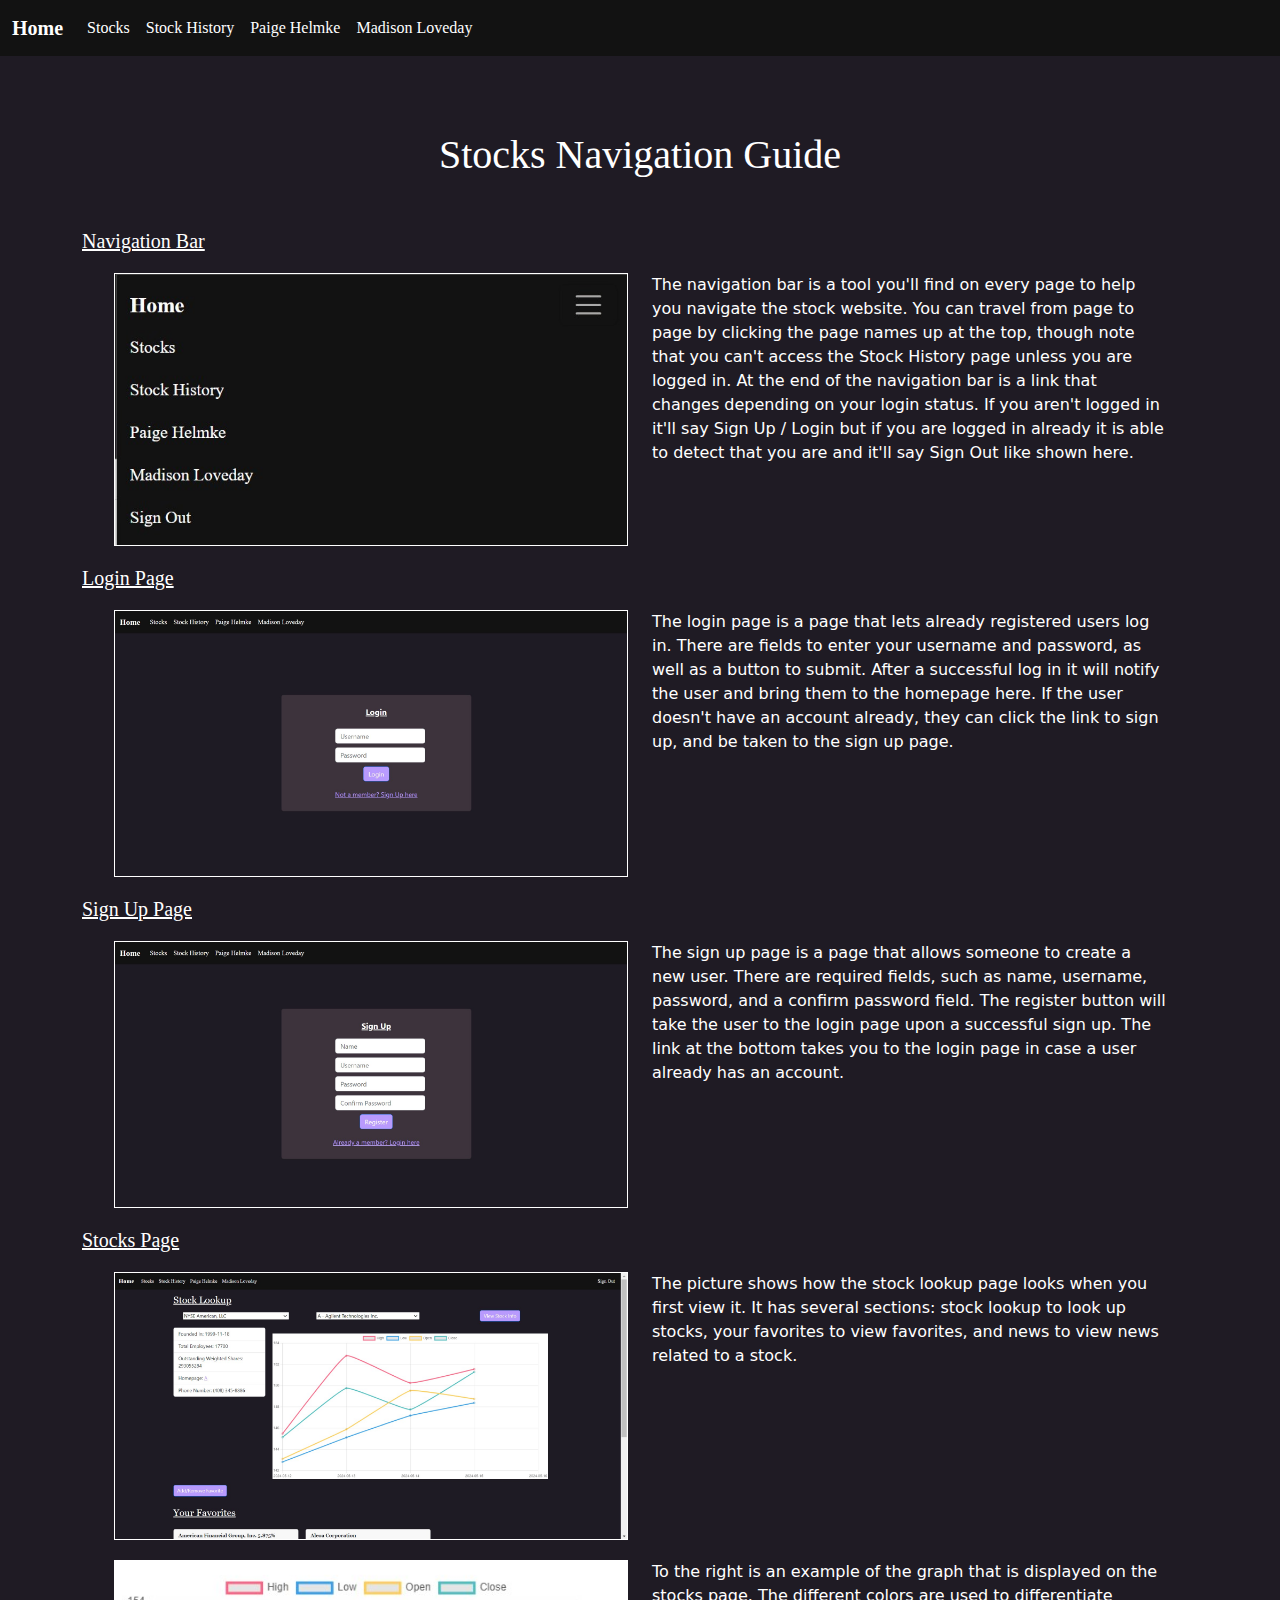
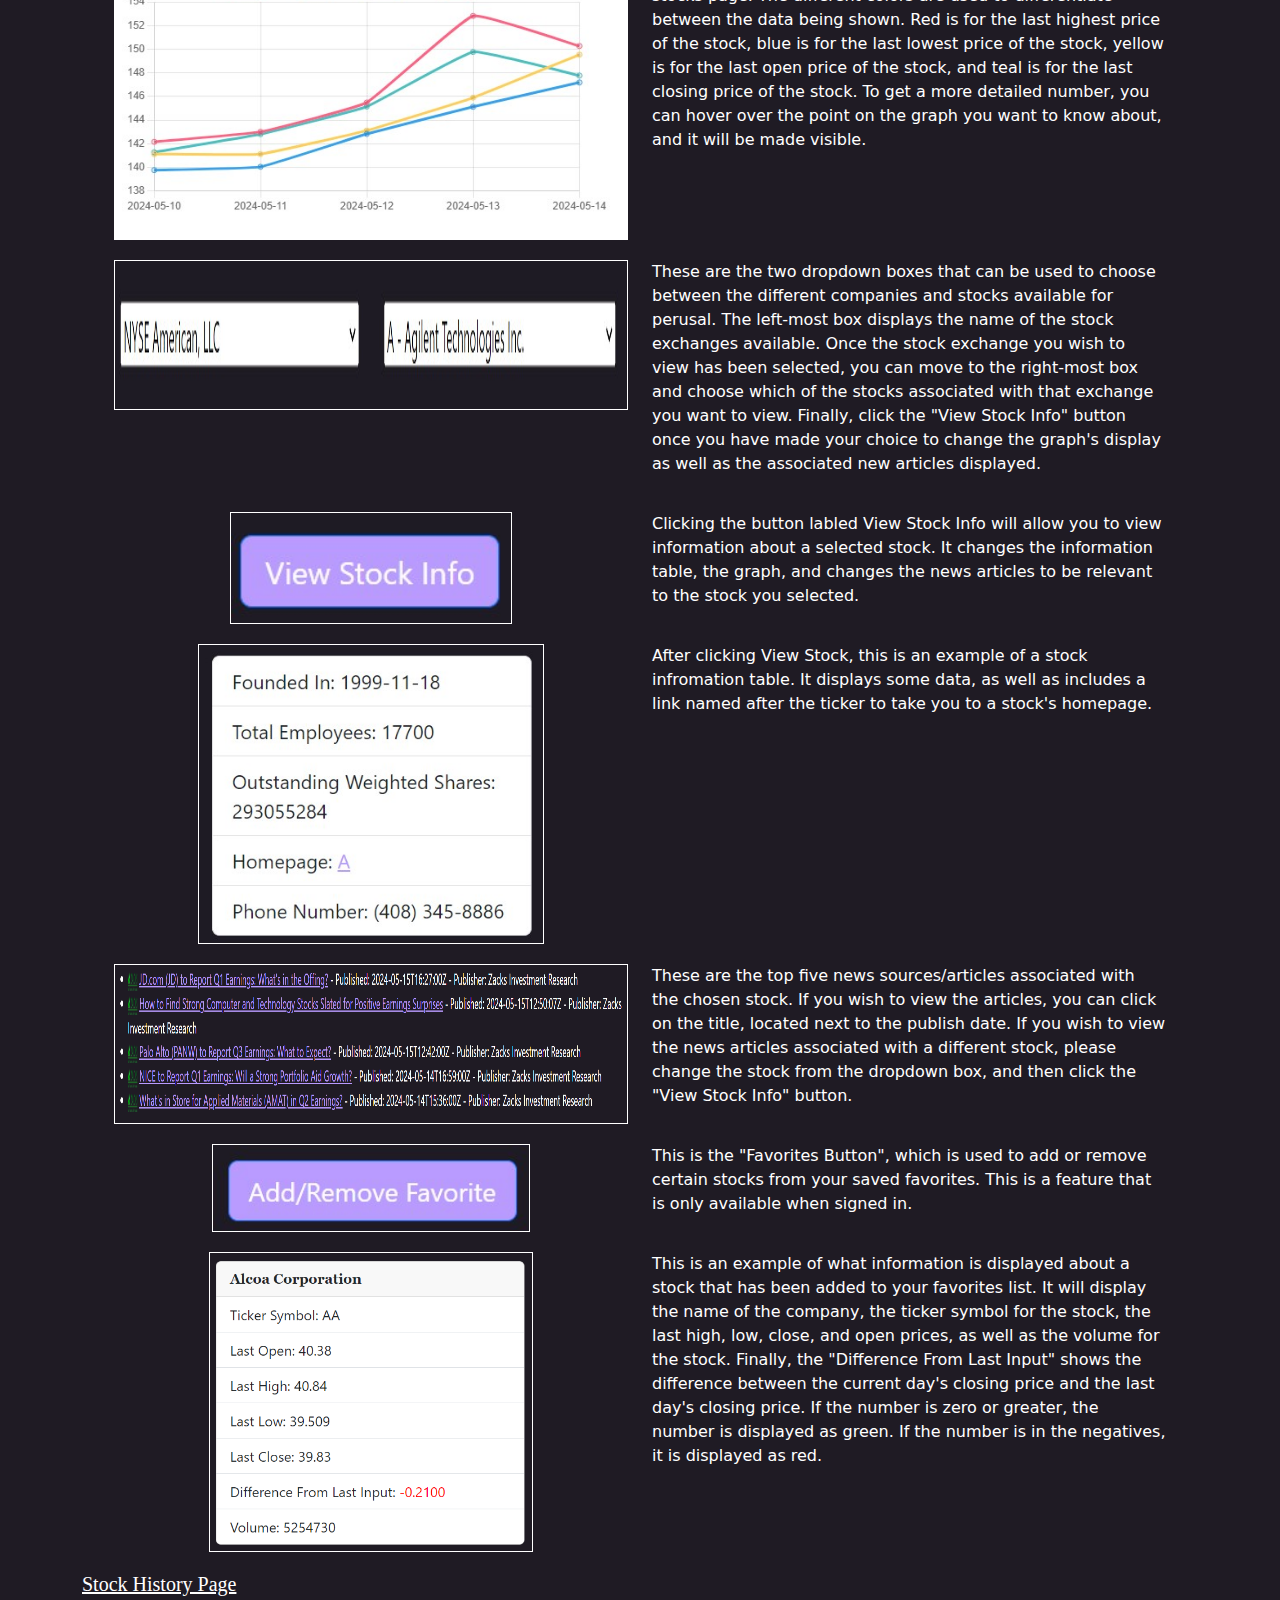
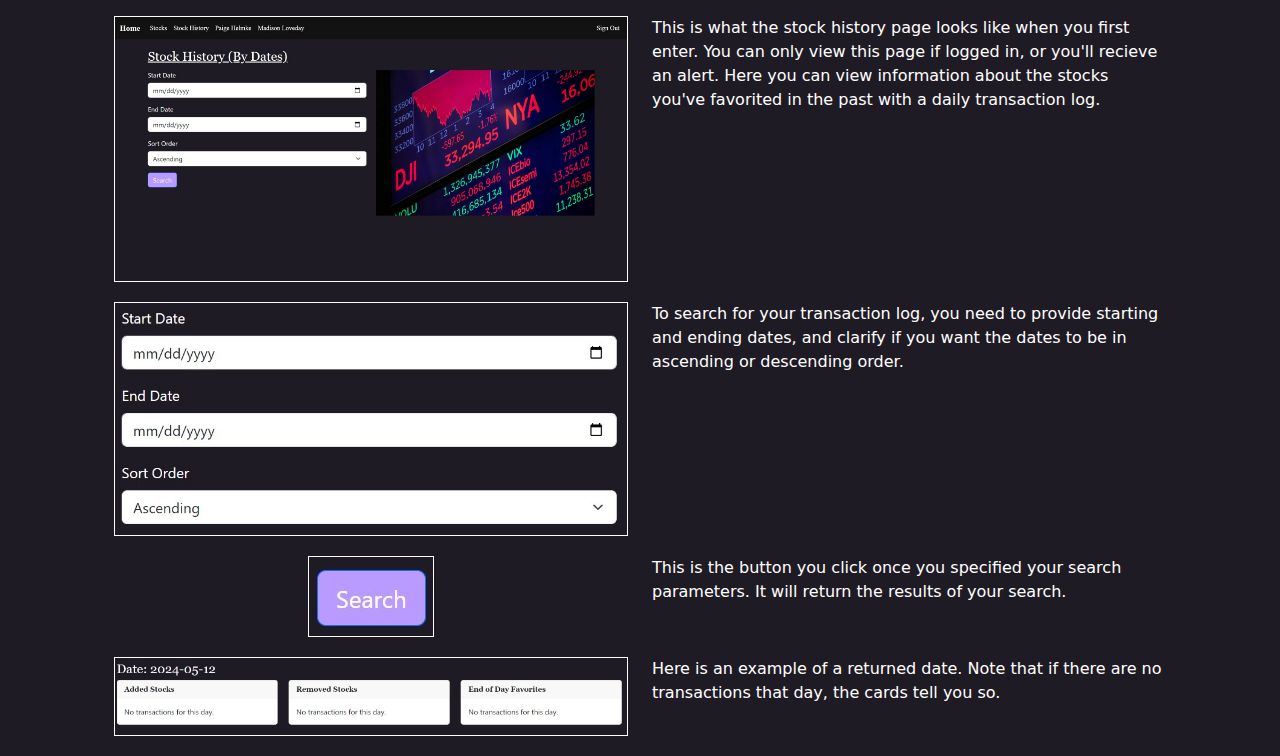
<file: homepage.html>
<!DOCTYPE html>
<html lang="en">

<head>
  <title>Homepage For Final</title>
  <meta charset="UTF-8">

  <link href="https://cdn.jsdelivr.net/npm/bootstrap@5.3.3/dist/css/bootstrap.min.css" rel="stylesheet"
    integrity="sha384-QWTKZyjpPEjISv5WaRU9OFeRpok6YctnYmDr5pNlyT2bRjXh0JMhjY6hW+ALEwIH" crossorigin="anonymous">
  <script src="https://code.jquery.com/jquery-3.6.3.min.js"
    integrity="sha256-pvPw+upLPUjgMXY0G+8O0xUf+/Im1MZjXxxgOcBQBXU=" crossorigin="anonymous"></script>

  <!--- CSS Stylesheet -->
  <link rel="stylesheet" href="homepage.css">
  <!--Javascript for checking login-->
  <script src="status.js"></script>
</head>

<body>
  <!--This is the beginnings of a NavBar. Have included all the necessary bootstrap-->
  <!--Will create the base of the html pages for further editing-->
  <!--Do not yet have a CSS page, will need to collaborate on what we want it to look like-->
  <nav class="navbar navbar-expand-lg">
    <div class="container-fluid">
      <a class="navbar-brand" href="homepage.html" id="homeLink">Home</a>
      <button class="navbar-toggler" type="button" data-bs-toggle="collapse" data-bs-target="#navbarNav"
        aria-controls="navbarNav" aria-expanded="false" aria-label="Toggle navigation">
        <span class="navbar-toggler-icon"></span>
      </button>
      <div class="collapse navbar-collapse" id="navbarNav">
        <ul class="navbar-nav">
          <li class="nav-item">
            <a class="nav-link" href="stocks.html" id="stocksLink">Stocks</a>
          </li>
          <li class="nav-item">
            <a class="nav-link" href="stockHistory.html" id="stockHistoryLink">Stock History</a>
          </li>
          <li class="nav-item">
            <a class="nav-link" href="aboutPaige.html" id="aboutPaigeLink">Paige Helmke</a>
          </li>
          <li class="nav-item">
            <a class="nav-link" href="aboutMadi.html" id="aboutMadiLink">Madison Loveday</a>
          </li>
        </ul>
        <ul class="navbar-nav ms-auto" id="signUpLoginLink"></ul>
      </div>
    </div>
  </nav>

  <h1>Stocks Navigation Guide</h1>

  <div class="container">

    <h5>Navigation Bar</h5>
    <div class="row">
      <div class="col-sm-6">
        <img class="img-fluid" src="pictures/nav.jpg">
      </div>
      <div class="col-sm-6">
        <p>
          The navigation bar is a tool you'll find on every page to help you navigate the stock website. 
          You can travel from page to page by clicking the page names up at the top, though note that you 
          can't access the Stock History page unless you are logged in. At the end of the navigation bar 
          is a link that changes depending on your login status. If you aren't logged in it'll say Sign Up / Login 
          but if you are logged in already it is able to detect that you are and it'll say Sign Out like shown 
          here.
        </p>
      </div>
    </div>

    <h5>Login Page</h5>
    <div class="row">
      <div class="col-sm-6">
        <img class="img-fluid" src="pictures/login.jpg">
      </div>
      <div class="col-sm-6">
        <p>
          The login page is a page that lets already registered users log in. There are fields to enter your 
          username and password, as well as a button to submit. After a successful log in it will notify the user 
          and bring them to the homepage here. If the user doesn't have an account already, they can click 
          the link to sign up, and be taken to the sign up page. 
        </p>
      </div>
    </div>

    <h5>Sign Up Page</h5>
    <div class="row">
      <div class="col-sm-6">
        <img class="img-fluid" src="pictures/signup.jpg">
      </div>
      <div class="col-sm-6">
        <p>
          The sign up page is a page that allows someone to create a new user. 
          There are required fields, such as name, username, password, and a confirm 
          password field. The register button will take the user to the login page upon 
          a successful sign up. The link at the bottom takes you to the login page in 
          case a user already has an account.
        </p>
      </div>
    </div>

    <h5>Stocks Page</h5>
    <div class="row">
      <div class="col-sm-6">
        <img class="img-fluid" src="pictures/stock.jpg">
      </div>
      <div class="col-sm-6">
        <p>
          The picture shows how the stock lookup page looks when you first view it. It has several 
          sections: stock lookup to look up stocks, your favorites to view favorites, and news to view 
          news related to a stock.
        </p>
      </div>
    </div>

    <div class="row">
      <div class="col-sm-6">
        <img class="img-fluid" src="pictures/graphExample.jpg">
      </div>
      <div class="col-sm-6">
        <p>
          To the right is an example of the graph that is displayed on the stocks page.
          The different colors are used to differentiate between the data being shown. Red is for
          the last highest price of the stock, blue is for the last lowest price of the stock,
          yellow is for the last open price of the stock, and teal is for the last closing price
          of the stock. To get a more detailed number, you can hover over the point on the graph
          you want to know about, and it will be made visible.
        </p>
      </div>
    </div>

    <div class="row">
      <div class="col-sm-6">
        <img class="img-fluid" id="stretch-img" src="pictures/dropBoxExamples.jpg">
      </div>
      <div class="col-sm-6">
        <p>
          These are the two dropdown boxes that can be used to choose between the different
          companies and stocks available for perusal. The left-most box displays the name of
          the stock exchanges available. Once the stock exchange you wish to view has been
          selected, you can move to the right-most box and choose which of the stocks associated
          with that exchange you want to view. Finally, click the "View Stock Info" button once you have
          made your choice to change the graph's display as well as the associated new articles displayed.
        </p>
      </div>
    </div>

    <div class="row">
      <div class="col-sm-6">
        <img class="img-fluid" src="pictures/viewInfo.jpg">
      </div>
      <div class="col-sm-6">
        <p>
          Clicking the button labled View Stock Info will allow you to view 
          information about a selected stock. It changes the information table, the 
          graph, and changes the news articles to be relevant to the stock you selected.
        </p>
      </div>
    </div>

    <div class="row">
      <div class="col-sm-6">
        <img class="img-fluid" src="pictures/infoEx.jpg">
      </div>
      <div class="col-sm-6">
        <p>
          After clicking View Stock, this is an example of a stock infromation table. 
          It displays some data, as well as includes a link named after the ticker to take you 
          to a stock's homepage.
        </p>
      </div>
    </div>

    <div class="row">
      <div class="col-sm-6">
        <img class="img-fluid" src="pictures/newsPulled.png">
      </div>
      <div class="col-sm-6">
        <p>
          These are the top five news sources/articles associated with the chosen stock.
          If you wish to view the articles, you can click on the title, located next to the
          publish date. If you wish to view the news articles associated with a different stock,
          please change the stock from the dropdown box, and then click the "View Stock Info" button.
        </p>
      </div>
    </div>

    <div class="row">
      <div class="col-sm-6">
        <img class="img-fluid" src="pictures/favBttn.jpg">
      </div>
      <div class="col-sm-6">
        <p>
          This is the "Favorites Button", which is used to add or remove certain
          stocks from your saved favorites. This is a feature that is only available when signed
          in.
        </p>
      </div>
    </div>

    <div class="row">
      <div class="col-sm-6">
        <img class="img-fluid" src="pictures/favEx.png">
      </div>
      <div class="col-sm-6">
        <p>
          This is an example of what information is displayed about a stock that
          has been added to your favorites list. It will display the name of the company, the
          ticker symbol for the stock, the last high, low, close, and open prices, as well
          as the volume for the stock. Finally, the "Difference From Last Input" shows the difference
          between the current day's closing price and the last day's closing price. If the number is zero
          or greater, the number is displayed as green. If the number is in the negatives, it is displayed
          as red.
        </p>
      </div>
    </div>

    <h5>Stock History Page</h5>
    <div class="row">
      <div class="col-sm-6">
        <img class="img-fluid" src="pictures/stockhistory.jpg">
      </div>
      <div class="col-sm-6">
        <p>
          This is what the stock history page looks like when you first enter. You can only 
          view this page if logged in, or you'll recieve an alert. Here you can view information 
          about the stocks you've favorited in the past with a daily transaction log.
        </p>
      </div>
    </div>


    <div class="row">
      <div class="col-sm-6">
        <img class="img-fluid" src="pictures/historySearch.jpg">
      </div>
      <div class="col-sm-6">
        <p>
          To search for your transaction log, you need to provide starting and ending 
          dates, and clarify if you want the dates to be in ascending or descending order.
        </p>
      </div>
    </div>

    <div class="row">
      <div class="col-sm-6">
        <img class="img-fluid" src="pictures/histSearch.jpg">
      </div>
      <div class="col-sm-6">
        <p>
          This is the button you click once you specified your search parameters. 
          It will return the results of your search.
        </p>
      </div>
    </div>

    <div class="row">
      <div class="col-sm-6">
        <img class="img-fluid" src="pictures/dateSum.jpg">
      </div>
      <div class="col-sm-6">
        <p>
          Here is an example of a returned date. Note that if there are no 
          transactions that day, the cards tell you so.
        </p>
      </div>
    </div>

  </div>

  <script src="https://cdn.jsdelivr.net/npm/bootstrap@5.3.3/dist/js/bootstrap.bundle.min.js"
    integrity="sha384-YvpcrYf0tY3lHB60NNkmXc5s9fDVZLESaAA55NDzOxhy9GkcIdslK1eN7N6jIeHz"
    crossorigin="anonymous"></script>

</body>

</html>
</file>
<file: homepage.css>
body {
    background-color: #1F1B24;
    color: #FFFFFF;
}

.navbar {
    background-color: #121212;
    width: 100%;
}

.navbar-brand {
    color: #FFFFFF;
    font-weight: bold;
    font-family: Gerorgia;
}

.navbar-brand:hover {
    color: #6d2aff;
}

.nav-link {
    color: #FFFFFF;
    font-family: Gerorgia;
}

.nav-link:hover {
    color: #6d2aff;
}

.navbar-toggler-icon {
    filter: invert(1);
}

h1 {
    margin-top: 75px;
    margin-bottom: 50px;
    text-align: center;
    font-family: Georgia;
}

div .col {
    justify-content: center;
}

.row {
    margin: 20px;
}

img {
    border: 1px solid white;
    max-height: 300px;
    width: auto;
}

.col-sm-6 {
    justify-content: center;
    display: flex;
}

#stretch-img {
    max-height: 150px;
}

h5 {
    font-family: Georgia;
    text-decoration: underline;
}
</file>
